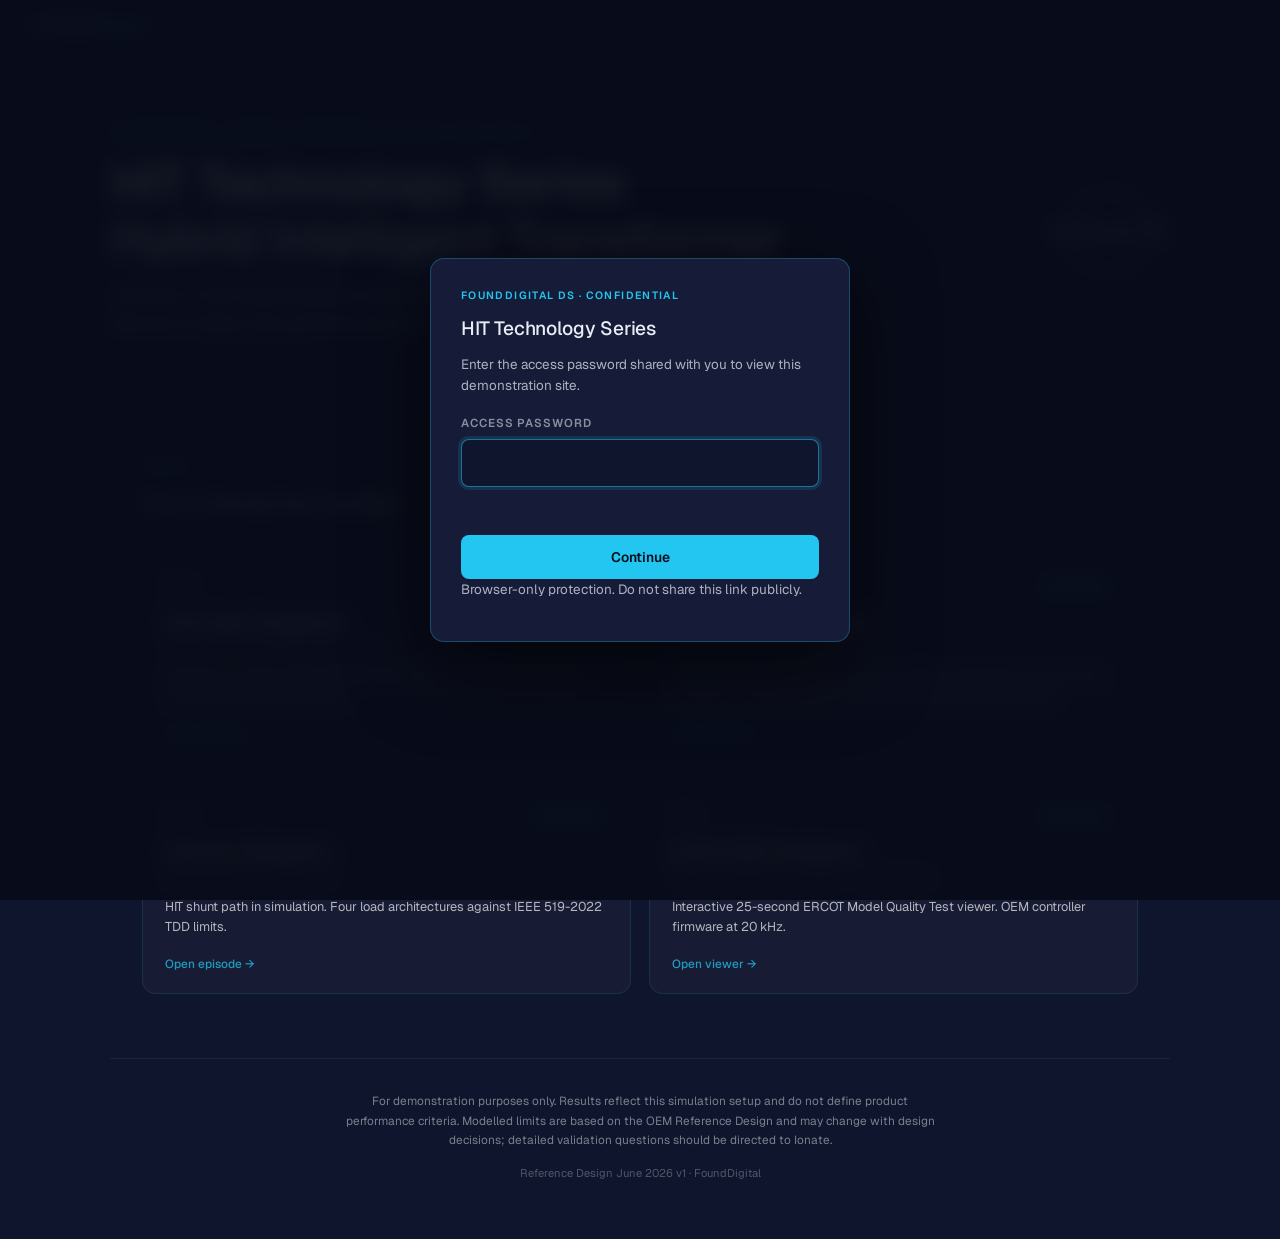
<file: episodes/index.html>
<!DOCTYPE html>
<html lang="en">
<head>
<meta charset="utf-8">
<meta name="viewport" content="width=device-width, initial-scale=1.0">
<title>HIT Technology Series | FoundDigital</title>
<link rel="preconnect" href="https://fonts.googleapis.com">
<link href="https://fonts.googleapis.com/css2?family=Geist:wght@400;500;600&family=Vollkorn:ital,wght@0,400;1,400&display=swap" rel="stylesheet">
<style>
*,*::before,*::after{box-sizing:border-box;margin:0;padding:0}
:root{
  --navy:#10152e;
  --surface:rgba(255,255,255,0.03);
  --border:rgba(34,198,240,0.12);
  --border-hover:rgba(34,198,240,0.32);
  --cyan:#22c6f0;
  --text:#ffffff;
  --text-secondary:rgba(255,255,255,0.68);
  --text-muted:rgba(255,255,255,0.45);
  --text-faint:rgba(255,255,255,0.28);
}
html{scrollbar-color:#2e3a5c var(--navy);scrollbar-width:thin}
body{
  background:var(--navy);color:var(--text);
  font-family:Geist,system-ui,-apple-system,BlinkMacSystemFont,'Segoe UI',Roboto,sans-serif;
  -webkit-font-smoothing:antialiased;-moz-osx-font-smoothing:grayscale;
  min-height:100vh;line-height:1.65;
}

/* ── Nav ── */
.sn{
  position:sticky;top:0;z-index:500;
  background:rgba(16,21,46,0.92);
  -webkit-backdrop-filter:blur(14px);backdrop-filter:blur(14px);
  border-bottom:1px solid var(--border);
  padding:0 24px;height:50px;
  display:flex;align-items:center;gap:12px;font-size:.8rem;
}
.sn-logo{display:flex;align-items:center;text-decoration:none;flex-shrink:0;opacity:.9;transition:opacity .18s}
.sn-logo:hover{opacity:1}
.sn-sep{color:rgba(255,255,255,0.14);flex-shrink:0}
.sn-eps{display:flex;gap:2px;flex:1;justify-content:center}
.sn-ep{
  display:flex;align-items:center;gap:5px;padding:5px 11px;border-radius:6px;
  text-decoration:none;color:var(--text-muted);font-size:.74rem;font-weight:500;
  transition:color .18s,background .18s;white-space:nowrap;
}
.sn-ep .sn-ep-long{display:none}
.sn-ep:hover{color:var(--text-secondary);background:rgba(255,255,255,0.04)}
.sn-ep.sn-cur{color:var(--cyan);background:rgba(34,198,240,0.08);font-weight:600}
.sn-ep-badge{font-size:.68rem;opacity:.75}
.sn-arrows{display:flex;gap:6px;flex-shrink:0}
.sn-arr{
  padding:5px 12px;border:1px solid rgba(255,255,255,0.1);border-radius:6px;
  color:var(--text-muted);text-decoration:none;font-size:.74rem;
  white-space:nowrap;transition:all .18s;
}
.sn-arr:hover{color:var(--text);border-color:rgba(255,255,255,0.22);background:rgba(255,255,255,0.04)}
@media(min-width:640px){.sn-ep .sn-ep-long{display:inline;opacity:.65;font-weight:400;margin-left:1px}}
@media(max-width:480px){.sn-arrows .sn-arr:not(.sn-home){display:none}}

/* ── Hero ── */
.hero{
  position:relative;padding:72px 32px 64px;overflow:hidden;
}
.hero::before{
  content:'';position:absolute;top:-120px;left:-80px;width:640px;height:640px;
  pointer-events:none;
  background:radial-gradient(ellipse,rgba(34,198,240,0.07) 0%,transparent 68%);
}
.hero::after{
  content:'';position:absolute;bottom:0;left:0;right:0;height:1px;
  background:linear-gradient(90deg,transparent,var(--border),transparent);
  pointer-events:none;
}
.hero-inner{position:relative;max-width:1060px;margin:0 auto;display:flex;align-items:center;justify-content:space-between;gap:48px}
.hero-text{flex:1;min-width:0}
.hero-logo{flex-shrink:0;opacity:.88}
.hero-logo img{display:block;width:120px;height:auto}
@media(max-width:600px){.hero-logo{display:none}}
.hero-kicker{
  font-size:.72rem;letter-spacing:.16em;text-transform:uppercase;
  color:var(--cyan);font-weight:600;margin-bottom:.85rem;
}
.hero-title{
  font-size:clamp(2rem,4.5vw,3.2rem);font-weight:500;line-height:1.1;
  letter-spacing:-.02em;margin-bottom:.85rem;max-width:720px;
}
.hero-title strong{font-weight:600}
.hero-sub{
  font-family:Vollkorn,Georgia,serif;font-style:italic;
  font-size:clamp(1rem,1.6vw,1.2rem);color:var(--text-secondary);
  max-width:560px;line-height:1.55;
}

/* ── Episodes section ── */
.idx-wrap{max-width:1060px;margin:0 auto;padding:48px 32px 64px}
.idx-head{margin-bottom:28px}
.idx-label{
  display:inline-block;font-size:.72rem;letter-spacing:.15em;text-transform:uppercase;
  color:var(--cyan);font-weight:600;margin-bottom:.5rem;
}
.idx-head h2{
  font-size:clamp(1.25rem,2vw,1.5rem);font-weight:500;
  color:var(--text-secondary);letter-spacing:-.01em;
}
.idx-grid{
  display:grid;grid-template-columns:1fr;gap:14px;
}
@media(min-width:560px){.idx-grid{grid-template-columns:repeat(2,1fr);gap:16px}}
@media(min-width:960px){.idx-grid{gap:18px}}

/* ── Cards ── */
.idx-card{
  display:flex;flex-direction:column;gap:0;
  background:var(--surface);
  border:1px solid var(--border);border-radius:14px;
  padding:22px 22px 20px;text-decoration:none;color:inherit;
  min-height:196px;
  transition:border-color .22s,background .22s,transform .22s,box-shadow .22s;
}
.idx-card:hover,.idx-card:focus-visible{
  border-color:var(--border-hover);
  background:rgba(255,255,255,0.045);
  transform:translateY(-2px);
  box-shadow:0 10px 32px rgba(0,0,0,0.28);
  outline:none;
}
.idx-card-top{
  display:flex;align-items:center;justify-content:space-between;gap:8px;
  margin-bottom:14px;
}
.idx-ep-num{
  font-size:.68rem;letter-spacing:.12em;text-transform:uppercase;
  color:var(--text-muted);font-weight:600;
}
.idx-badge{
  font-size:.6rem;letter-spacing:.08em;text-transform:uppercase;
  padding:3px 8px;border-radius:20px;font-weight:600;
  background:rgba(34,198,240,0.08);color:var(--cyan);
  border:1px solid rgba(34,198,240,0.2);
}
.idx-card-title{
  font-size:1.05rem;font-weight:600;color:var(--text);
  line-height:1.3;margin-bottom:6px;
}
.idx-card-sub{
  font-size:.74rem;color:var(--text-muted);line-height:1.4;
  margin-bottom:10px;
}
.idx-card-desc{
  font-size:.8rem;color:var(--text-secondary);line-height:1.6;
  flex:1;margin-bottom:16px;
}
.idx-card-cta{
  font-size:.74rem;color:var(--cyan);font-weight:500;
  opacity:.75;transition:opacity .18s;
}
.idx-card:hover .idx-card-cta,.idx-card:focus-visible .idx-card-cta{opacity:1}

/* ── Footer ── */
.idx-footer{
  max-width:1060px;margin:0 auto;text-align:center;
  padding:0 32px 48px;
  border-top:1px solid rgba(255,255,255,0.06);
}
.idx-notice{
  font-size:.74rem;line-height:1.65;color:var(--text-muted);
  max-width:600px;margin:32px auto 14px;
}
.idx-footer-meta{font-size:.7rem;color:var(--text-faint);line-height:1.7;padding-bottom:8px}
/* ── Mobile ── */
@media(max-width:540px){.sn-logo{display:none}}
@media(max-width:480px){.hero{padding:52px 20px 40px}}
</style>
<link rel="stylesheet" href="auth.css">
</head>
<body>
<script src="auth.js"></script>

<nav class="sn" aria-label="HIT Technology Series">
  <a class="sn-logo" href="https://www.founddigitalds.com/" target="_blank" rel="noopener" aria-label="FoundDigital website"><svg width="130" height="22" viewBox="0 0 164 28" fill="none" xmlns="http://www.w3.org/2000/svg"> <path fill-rule="evenodd" clip-rule="evenodd" d="M8.76058 2.93931C8.60556 4.02273 7.67379 4.85556 6.5475 4.85556C5.31274 4.85556 4.31177 3.85459 4.31177 2.61983C4.31177 1.38507 5.31274 0.384094 6.5475 0.384094C7.67385 0.384094 8.60567 1.21702 8.76061 2.30053H15.5304C15.7154 1.38943 16.521 0.703681 17.4867 0.703681C18.5891 0.703681 19.4829 1.59741 19.4829 2.69987C19.4829 3.6656 18.7971 4.47116 17.886 4.65613V11.5986C18.5259 11.7439 19.0037 12.3163 19.0037 13.0002C19.0037 13.794 18.3602 14.4375 17.5664 14.4375C16.7727 14.4375 16.1292 13.794 16.1292 13.0002C16.1292 12.3162 16.6071 11.7437 17.2472 11.5985V4.68184C16.3361 4.57291 15.6136 3.85036 15.5047 2.93931H8.76058ZM22.517 9.46393C21.4335 9.30893 20.6007 8.37715 20.6007 7.25085C20.6007 6.01609 21.6017 5.01511 22.8364 5.01511C24.0712 5.01511 25.0722 6.01609 25.0722 7.25085C25.0722 8.37719 24.2393 9.309 23.1558 9.46395V16.2336C24.0669 16.4186 24.7526 17.2241 24.7526 18.1898C24.7526 19.2923 23.8589 20.186 22.7564 20.186C21.7906 20.186 20.985 19.5002 20.8001 18.5889H13.8577C13.7124 19.2289 13.14 19.7067 12.4561 19.7067C11.6623 19.7067 11.0188 19.0632 11.0188 18.2694C11.0188 17.4756 11.6623 16.8322 12.4561 16.8322C13.1401 16.8322 13.7126 17.31 13.8578 17.9501L20.7745 17.9501C20.8835 17.0392 21.606 16.3168 22.517 16.2079V9.46393ZM18.5247 21.1443C17.3984 21.1443 16.4666 21.9772 16.3116 23.0606H9.56737C9.45846 22.1496 8.73594 21.427 7.8249 21.3181L7.82489 14.4014C8.46501 14.2562 8.94288 13.6838 8.94288 12.9997C8.94288 12.2059 8.2994 11.5625 7.50562 11.5625C6.71185 11.5625 6.06836 12.2059 6.06836 12.9997C6.06836 13.6837 6.54612 14.2561 7.18611 14.4013L7.18611 21.3438C6.27498 21.5288 5.5892 22.3343 5.5892 23.3001C5.5892 24.4025 6.48292 25.2962 7.58539 25.2962C8.5511 25.2962 9.35664 24.6105 9.54163 23.6994H16.3116C16.4665 24.7829 17.3983 25.6158 18.5247 25.6158C19.7594 25.6158 20.7604 24.6148 20.7604 23.3801C20.7604 22.1453 19.7594 21.1443 18.5247 21.1443ZM2.55508 16.5359C3.63857 16.6909 4.47147 17.6227 4.47147 18.749C4.47147 19.9838 3.4705 20.9848 2.23573 20.9848C1.00097 20.9848 0 19.9838 0 18.749C0 17.6227 0.832853 16.6909 1.9163 16.5359L1.9163 9.76633C1.00519 9.58133 0.319447 8.77579 0.319447 7.81009C0.319447 6.70762 1.21317 5.8139 2.31564 5.8139C3.28143 5.8139 4.08703 6.49977 4.27193 7.411L11.2144 7.411C11.3596 6.77101 11.932 6.29325 12.616 6.29325C13.4098 6.29325 14.0532 6.93674 14.0532 7.73051C14.0532 8.52429 13.4098 9.16777 12.616 9.16777C11.9319 9.16777 11.3595 8.6899 11.2143 8.04979L4.29759 8.04979C4.18857 8.96074 3.46606 9.68317 2.55508 9.79207L2.55508 16.5359Z" fill="url(#ng)"/> <path d="M32.0912 20.8843V5.98939H42.7637V8.68405H34.8919V12.8003H42.3393V15.3889H34.8919V20.8843H32.0912ZM49.5169 10.1693C52.8693 10.1693 55.0335 12.673 55.0335 15.6647C55.0335 18.7201 52.9542 21.1813 49.5381 21.1813C46.1221 21.1813 44.064 18.7201 44.064 15.6647C44.064 12.673 46.1857 10.1693 49.5169 10.1693ZM49.5381 12.5669C47.671 12.5669 46.695 14.0946 46.695 15.6647C46.695 17.2348 47.6498 18.7625 49.5381 18.7625C51.4265 18.7625 52.3813 17.2348 52.3813 15.6647C52.3813 14.0946 51.278 12.5669 49.5381 12.5669ZM59.5733 10.4239V16.0254C59.5733 17.6167 60.4433 18.8262 62.0982 18.8262C63.7108 18.8262 64.7717 17.4894 64.7717 15.8981V10.4239H67.339V20.9267H65.0263L64.8566 19.6112C63.7744 20.6933 62.7772 21.1813 61.3132 21.1813C58.8307 21.1813 56.9848 19.2717 56.9848 16.0466V10.4239H59.5733ZM77.912 20.8843V15.3464C77.912 13.7551 77.0208 12.5457 75.387 12.5457C73.7745 12.5457 72.7136 13.8824 72.7136 15.4737V20.8843H70.1463V10.4239H72.459L72.6287 11.7606C73.7108 10.5937 74.7293 10.1905 76.066 10.1905C78.5273 10.1905 80.5005 12.0365 80.5005 15.3252V20.8843H77.912ZM93.8949 6.05304V20.8843H91.4761L91.3064 19.4415C90.4789 20.7994 89.2058 21.1813 87.9327 21.1813C84.8774 21.1813 82.5434 19.0808 82.5434 15.6435C82.5434 12.0365 84.8137 10.1693 87.8691 10.1693C88.9724 10.1693 90.6698 10.7422 91.3064 11.8455V6.05304H93.8949ZM88.1025 12.5881C86.4687 12.5881 85.132 13.7551 85.132 15.6435C85.132 17.4894 86.4475 18.7413 88.1025 18.7413C89.7362 18.7413 91.1366 17.5531 91.1366 15.6435C91.1366 13.84 89.7362 12.5881 88.1025 12.5881Z" fill="white"/> <path d="M102.885 6.03183C108.041 6.03183 110.311 9.74494 110.311 13.4793C110.311 17.1924 108.02 20.8843 102.885 20.8843H97.0499V6.03183H102.885ZM99.8294 18.1896H102.885C106.195 18.1896 107.531 15.8344 107.531 13.4793C107.531 11.1029 106.174 8.68405 102.885 8.68405H99.8294V18.1896ZM112.245 7.47464C112.245 6.4774 113.009 5.96817 113.773 5.96817C114.536 5.96817 115.3 6.4774 115.3 7.47464C115.3 8.49309 114.536 8.9811 113.773 8.9811C113.009 8.9811 112.245 8.49309 112.245 7.47464ZM115.067 10.3815V20.8843H112.478V10.3815H115.067ZM126.841 9.36302L128.75 10.8058L127.435 12.3335C128.347 13.4156 128.644 14.3704 128.644 15.4525C128.644 17.3197 127.774 18.5928 126.056 19.3778C128.262 20.1629 128.644 21.7542 128.644 22.7727C128.644 25.7432 125.737 27.186 122.937 27.186C119.308 27.186 117.187 25.3612 117.293 22.3695H119.86C119.754 23.8123 121.303 24.6823 122.937 24.6823C124.379 24.6823 125.95 24.0669 125.95 22.7727C125.95 21.4996 124.931 20.7145 122.979 20.7145C119.521 20.7145 117.25 18.7413 117.25 15.4525C117.25 11.9304 120.051 10.1481 122.979 10.1481C123.785 10.1481 124.952 10.3178 125.674 10.8058L126.841 9.36302ZM122.979 12.5457C121.282 12.5457 119.839 13.5005 119.839 15.4525C119.839 17.2773 121.282 18.3381 122.979 18.3381C124.676 18.3381 126.056 17.2348 126.056 15.4525C126.056 13.6702 124.676 12.5457 122.979 12.5457ZM130.728 7.47464C130.728 6.4774 131.491 5.96817 132.255 5.96817C133.019 5.96817 133.783 6.4774 133.783 7.47464C133.783 8.49309 133.019 8.9811 132.255 8.9811C131.491 8.9811 130.728 8.49309 130.728 7.47464ZM133.549 10.3815V20.8843H130.961V10.3815H133.549ZM140.104 7.47464V10.4876H142.989V12.7154H140.083V17.3197C140.083 18.3169 140.613 18.8049 141.441 18.8049C141.844 18.8049 142.289 18.6776 142.692 18.4867L143.414 20.6933C142.607 21.0328 141.95 21.1389 141.059 21.1389C138.894 21.1389 137.515 19.8658 137.515 17.3197V12.7154H135.563V10.4876H137.515V7.75047L140.104 7.47464ZM153.408 10.4239H155.891V20.8843H153.451L153.323 19.3566C152.708 20.5872 151.117 21.2025 149.928 21.2025C146.809 21.2025 144.539 19.3142 144.539 15.6435C144.539 11.994 146.937 10.1693 149.992 10.1693C151.414 10.1693 152.729 10.827 153.323 11.8667L153.408 10.4239ZM150.225 12.482C148.507 12.482 147.128 13.649 147.128 15.6435C147.128 17.638 148.507 18.8262 150.225 18.8262C152.262 18.8262 153.281 17.2348 153.281 15.6435C153.281 14.0734 152.262 12.482 150.225 12.482ZM161.316 6.05304V20.8843H158.749V6.05304H161.316Z" fill="#22C6F0"/> <defs> <linearGradient id="ng" x1="8.46" y1="5.73" x2="19.64" y2="23.62" gradientUnits="userSpaceOnUse"> <stop stop-color="#22C6F0"/><stop offset="1" stop-color="white"/> </linearGradient> </defs> </svg></a>
  <span class="sn-sep">·</span>
  <div class="sn-eps">
    <a class="sn-ep" href="episode0_grid_codes.html"><span class="sn-ep-badge">Ep 0</span><span class="sn-ep-long">Grid Codes</span></a><a class="sn-ep" href="hit_episode1.html"><span class="sn-ep-badge">Ep 1</span><span class="sn-ep-long">Voltage Reg</span></a><a class="sn-ep" href="hit_episode2.html"><span class="sn-ep-badge">Ep 2</span><span class="sn-ep-long">Harmonics</span></a><a class="sn-ep" href="dll_mqt.html"><span class="sn-ep-badge">MQT</span><span class="sn-ep-long">MQT Viewer</span></a>
  </div>
  <div class="sn-arrows">
    <span class="sn-arr" style="opacity:.3;cursor:default">← Prev</span>
    <span class="sn-arr" style="opacity:.3;cursor:default">⊞ All</span>
    <span class="sn-arr" style="opacity:.3;cursor:default">Next →</span>
  </div>
</nav>

<header class="hero">
  <div class="hero-inner">
    <div class="hero-text">
      <div class="hero-kicker">FoundDigital · Ionate · Reference Design June 2026 v1</div>
      <h1 class="hero-title"><strong>HIT Technology Series</strong><br>Hybrid Intelligent Transformer</h1>
      <p class="hero-sub">Firmware-in-the-loop simulation studies of Hybrid Intelligent Transformer behaviour at data centre grid interconnections.</p>
    </div>
    <div class="hero-logo">
      <a href="https://www.ionate.energy/" target="_blank" rel="noopener" aria-label="Ionate website">
        <img src="ionate-logo.png" alt="Ionate" width="164" height="116">
      </a>
    </div>
  </div>
</header>

<main class="idx-wrap">
  <div class="idx-head">
    <div class="idx-label">Series</div>
    <h2>Four interactive studies</h2>
  </div>

  <div class="idx-grid">
    <a href="episode0_grid_codes.html" class="idx-card">
      <div class="idx-card-top">
        <span class="idx-ep-num">Ep 0</span>
        <span class="idx-badge">Available</span>
      </div>
      <div class="idx-card-title">Grid Code Compliance</div>
      <div class="idx-card-sub">Why the rules changed for data centres</div>
      <div class="idx-card-desc">Regulatory context: ERCOT NOGRR-282, NERC Level 3 Alert, and large-load ride-through requirements.</div>
      <div class="idx-card-cta">Open episode →</div>
    </a>
    <a href="hit_episode1.html" class="idx-card">
      <div class="idx-card-top">
        <span class="idx-ep-num">Ep 1</span>
        <span class="idx-badge">Available</span>
      </div>
      <div class="idx-card-title">Load Voltage Regulation</div>
      <div class="idx-card-sub">Series compensation · ERCOT MQT</div>
      <div class="idx-card-desc">Load-side voltage regulation within the ±20% compensation range. 20 kHz firmware-in-the-loop against the ERCOT Model Quality Test profile.</div>
      <div class="idx-card-cta">Open episode →</div>
    </a>
    <a href="hit_episode2.html" class="idx-card">
      <div class="idx-card-top">
        <span class="idx-ep-num">Ep 2</span>
        <span class="idx-badge">Available</span>
      </div>
      <div class="idx-card-title">Harmonic Mitigation</div>
      <div class="idx-card-sub">IEEE 519-2022 · Four scenarios</div>
      <div class="idx-card-desc">HIT shunt path in simulation. Four load architectures against IEEE 519-2022 TDD limits.</div>
      <div class="idx-card-cta">Open episode →</div>
    </a>
    <a href="dll_mqt.html" class="idx-card">
      <div class="idx-card-top">
        <span class="idx-ep-num">MQT</span>
        <span class="idx-badge">Available</span>
      </div>
      <div class="idx-card-title">ERCOT MQT Dashboard</div>
      <div class="idx-card-sub">Reference Design June 2026 v1 · OEM firmware</div>
      <div class="idx-card-desc">Interactive 25-second ERCOT Model Quality Test viewer. OEM controller firmware at 20 kHz.</div>
      <div class="idx-card-cta">Open viewer →</div>
    </a>
  </div>
</main>

<footer class="idx-footer">
  <p class="idx-notice">For demonstration purposes only. Results reflect this simulation setup and do not define product performance criteria. Modelled limits are based on the OEM Reference Design and may change with design decisions; detailed validation questions should be directed to Ionate.</p>
  <p class="idx-footer-meta">Reference Design June 2026 v1 · FoundDigital</p>
</footer>

</body>
</html>
</file>
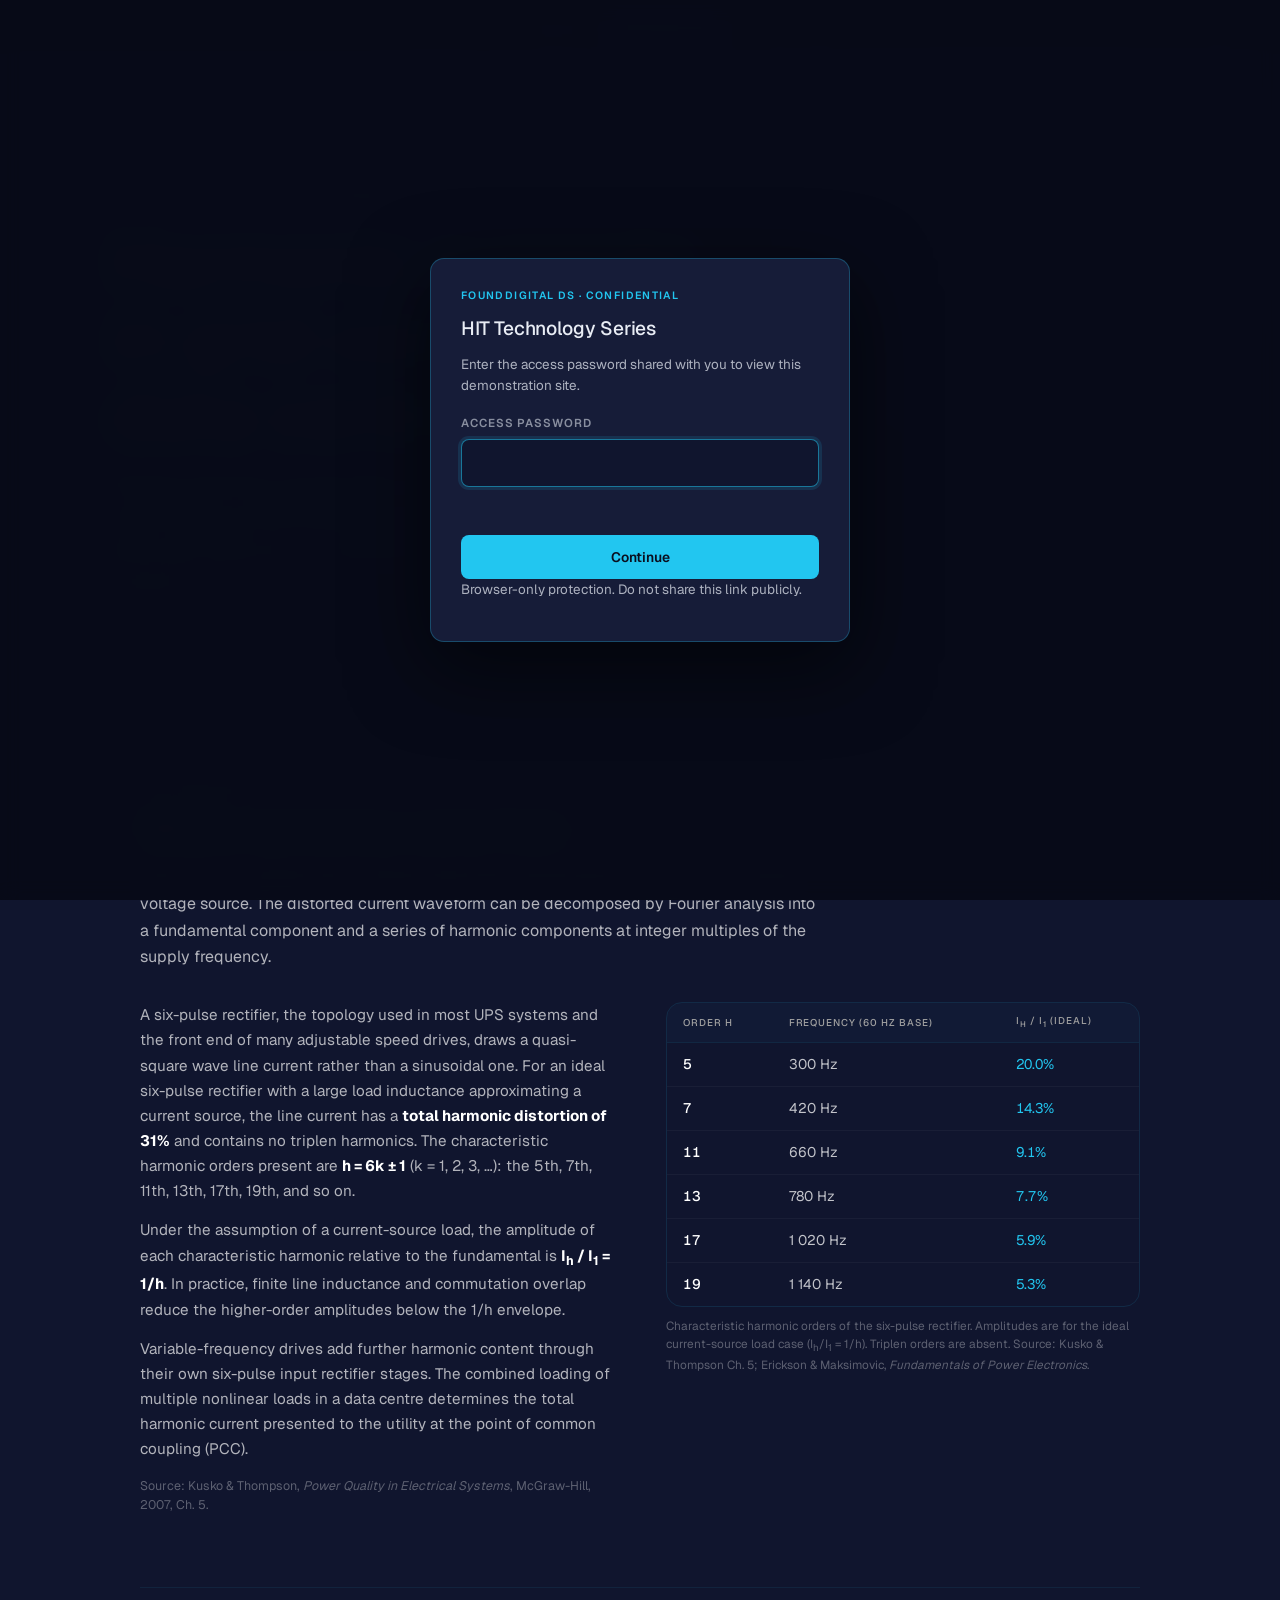
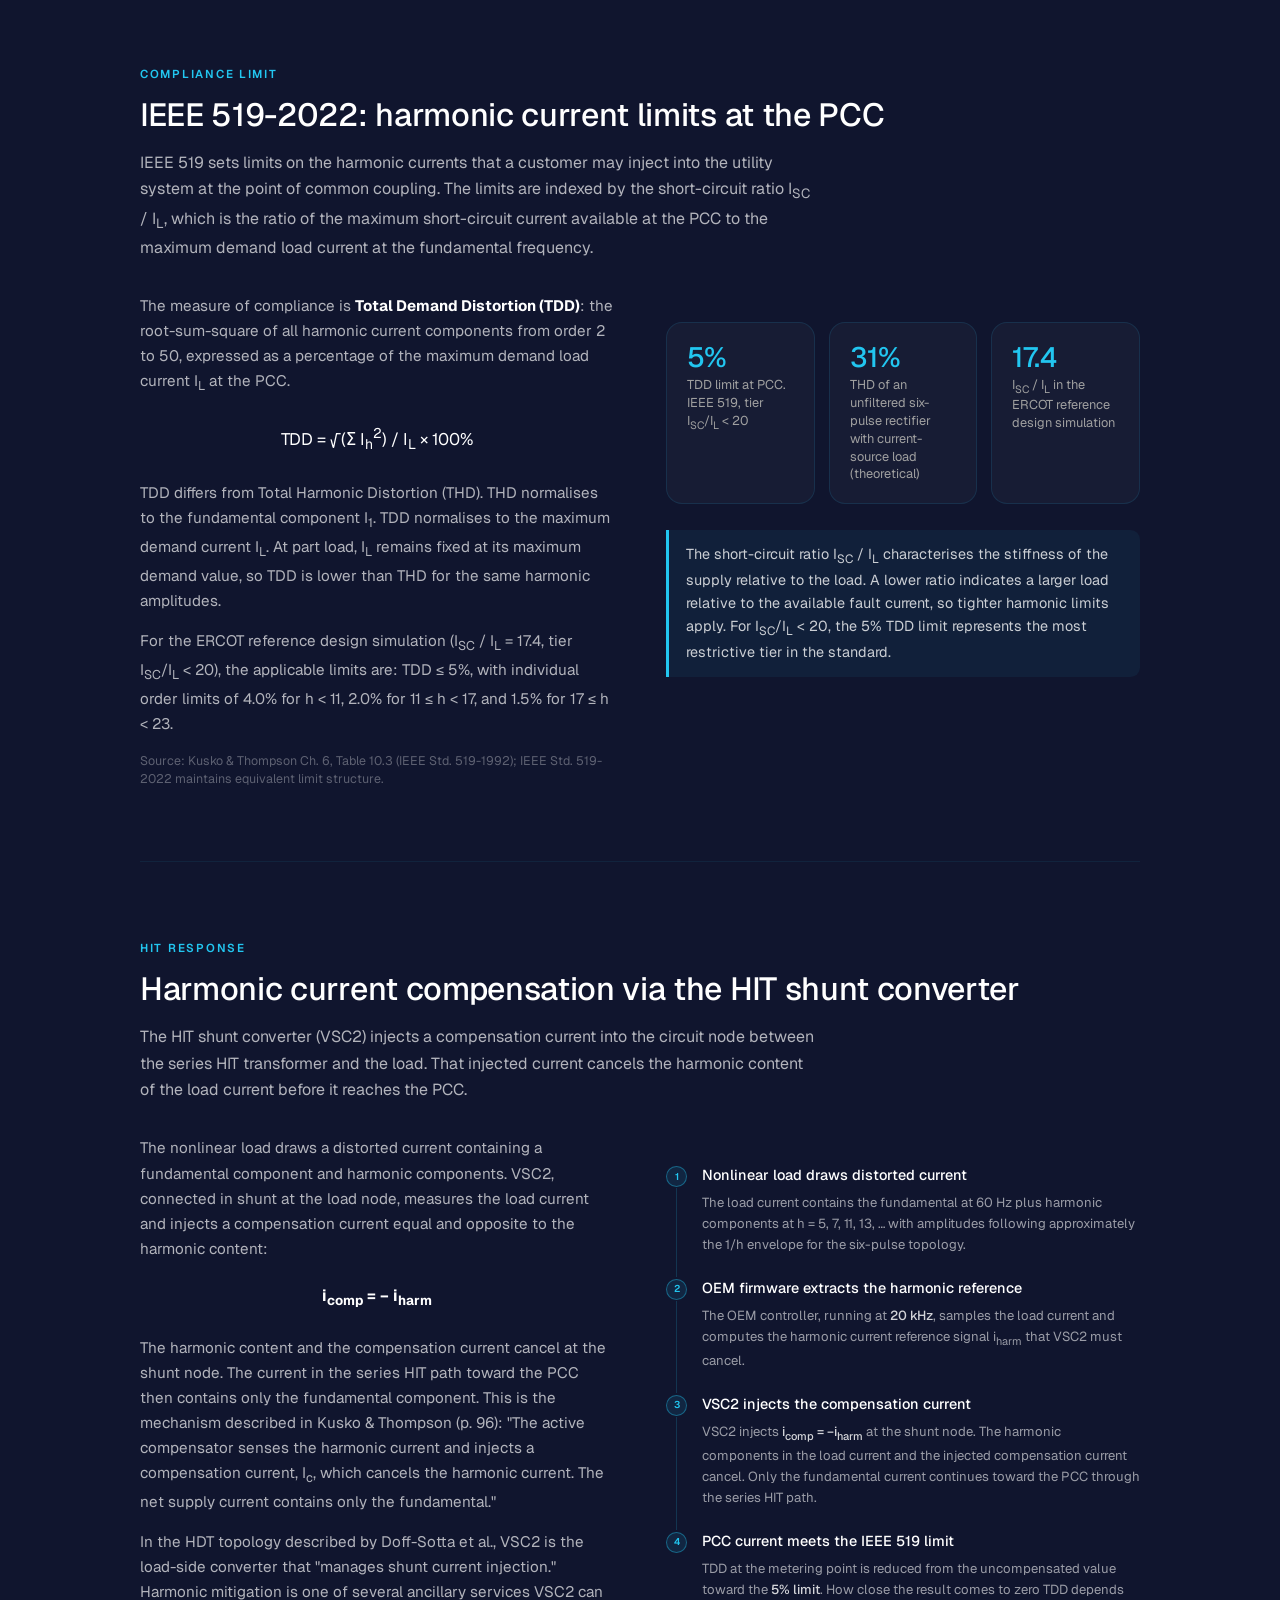
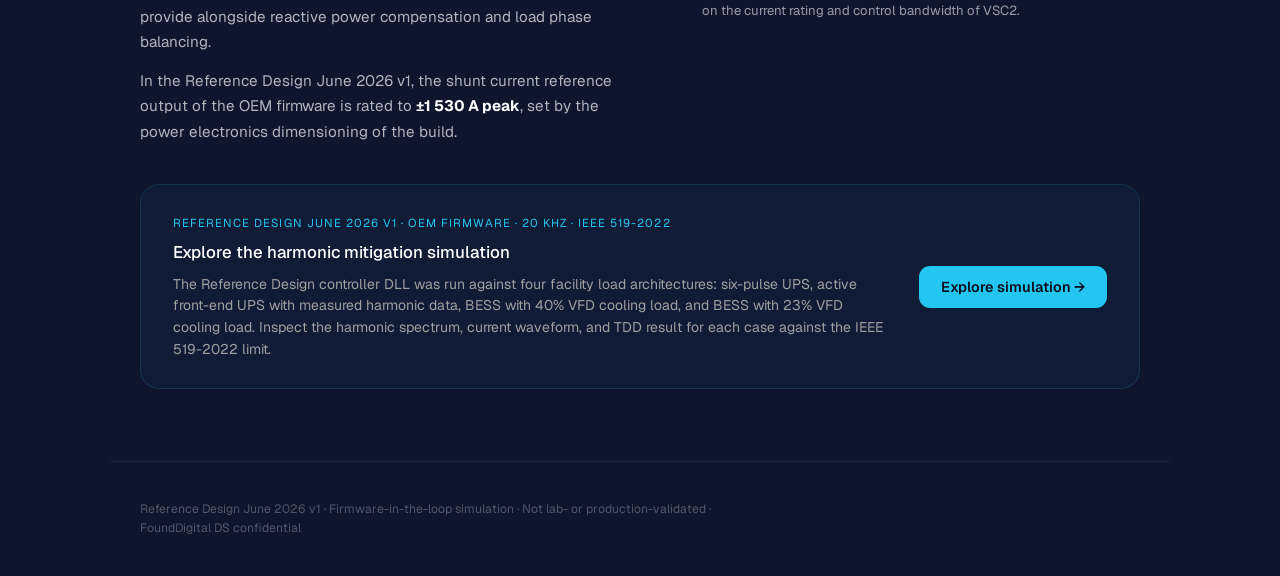
<file: episodes/hit_episode2.html>
<!DOCTYPE html>
<html lang="en">
<head>
<meta charset="UTF-8">
<meta name="viewport" content="width=device-width, initial-scale=1.0">
<title>Harmonic Currents: HIT Technology Series · FoundDigital</title>
<link rel="preconnect" href="https://fonts.googleapis.com">
<link href="https://fonts.googleapis.com/css2?family=Geist:wght@400;500;600&family=Vollkorn:ital,wght@0,400;0,700;1,400&display=swap" rel="stylesheet">
<style>
*,*::before,*::after{box-sizing:border-box;margin:0;padding:0}
:root{
  --navy:#10152e;--dark:#0a0f1f;--cyan:#22c6f0;--white:#ffffff;
  --grey:#f4f4f4;--muted:#a0a0a0;--red:#EF5350;--amber:#FF9800;--green:#4CAF50;
}
html{scroll-behavior:smooth}
body{
  font-family:'Geist',system-ui,-apple-system,BlinkMacSystemFont,'Segoe UI',Roboto,sans-serif;
  background:var(--navy);color:var(--white);
  -webkit-font-smoothing:antialiased;-moz-osx-font-smoothing:grayscale;
  line-height:1.65;overflow-x:hidden;
}

/* ── Series Nav ── */
.series-nav{
  position:sticky;top:0;z-index:100;
  background:rgba(10,15,31,0.96);backdrop-filter:blur(14px);
  border-bottom:1px solid rgba(34,198,240,0.14);
  padding:11px 28px;
  display:flex;align-items:center;gap:10px;
  font-size:0.83em;
}
.series-nav .logo svg{display:block}
.sep{color:rgba(255,255,255,0.18);font-size:1.1em}
.series-title{color:var(--muted)}
.ep-name{color:var(--white);font-weight:500}
.sn-eps{display:flex;gap:2px;flex:1;justify-content:center}
.sn-ep{display:flex;align-items:center;gap:5px;padding:5px 11px;border-radius:6px;
  color:rgba(232,236,244,0.55);text-decoration:none;font-size:.82rem;transition:color .15s,background .15s}
.sn-ep .sn-ep-long{display:none}
.sn-ep:hover{color:rgba(232,236,244,0.8);background:rgba(255,255,255,0.05)}
.sn-ep.sn-cur{color:#22c6f0;background:rgba(34,198,240,0.1);font-weight:600}
.sn-ep.sn-cur .sn-ep-badge{color:#22c6f0}
.sn-ep-badge{font-size:.68rem;opacity:.7}
.sn-arr{color:rgba(232,236,244,0.45);text-decoration:none;font-size:.82rem;
  padding:5px 10px;border-radius:6px;transition:color .15s}
.sn-arr:hover{color:var(--white)}
@media(min-width:640px){.sn-ep .sn-ep-long{display:inline;opacity:.6;font-weight:400;margin-left:1px}}

/* ── Hero ── */
.hero{
  min-height:72vh;display:flex;flex-direction:column;justify-content:center;
  padding:110px 30px 80px;position:relative;overflow:hidden;
}
.hero::before{
  content:'';position:absolute;top:-200px;right:-100px;
  width:700px;height:700px;pointer-events:none;
  background:radial-gradient(ellipse,rgba(34,198,240,0.06) 0%,transparent 68%);
}
.hero::after{
  content:'';position:absolute;bottom:0;left:0;right:0;height:160px;
  background:linear-gradient(transparent,var(--navy));pointer-events:none;
}
.hero-inner{max-width:1060px;margin:0 auto;width:100%;display:flex;align-items:flex-start;justify-content:space-between;gap:48px}
.hero-text{flex:1;min-width:0}
.hero-kicker{
  font-size:0.76em;letter-spacing:.16em;text-transform:uppercase;
  color:var(--cyan);margin-bottom:1.1rem;font-weight:500;
}
.hero h1{
  font-size:clamp(2.4rem,5.5vw,4.4rem);font-weight:500;line-height:1.08;
  letter-spacing:-.02em;margin-bottom:1.1rem;
}
.hero-sub{
  font-family:'Vollkorn',serif;font-style:italic;
  font-size:clamp(1rem,1.7vw,1.25rem);
  color:rgba(255,255,255,0.65);max-width:560px;
}
.hero-logo{display:none}

/* ── Sections ── */
.page-body{width:100%;max-width:1060px;margin:0 auto;padding:0 30px}
.sect{padding:72px 0}
.sect+.sect{border-top:1px solid rgba(34,198,240,0.08)}
.sect-label{
  display:inline-block;font-size:0.72em;letter-spacing:.15em;text-transform:uppercase;
  color:var(--cyan);font-weight:600;margin-bottom:.8rem;
}
.sect h2{
  font-size:clamp(1.4rem,2.6vw,2rem);font-weight:500;line-height:1.2;
  margin-bottom:1rem;letter-spacing:-.01em;
}
.sect-lede{font-size:1rem;color:rgba(255,255,255,0.68);max-width:680px;margin-bottom:2rem}

/* ── Two-col ── */
.two-col{display:grid;grid-template-columns:1fr 1fr;gap:52px;align-items:start}
.col-text p{color:rgba(255,255,255,0.68);margin-bottom:.9rem;font-size:.95em}
.col-text p:last-child{margin-bottom:0}
.col-text strong{color:var(--white)}
@media(max-width:768px){.two-col{grid-template-columns:1fr;gap:32px}}

/* ── Harmonic order table ── */
.harm-table-wrap{overflow-x:auto;border-radius:1rem;border:1px solid rgba(34,198,240,0.12)}
.harm-table{width:100%;border-collapse:collapse;font-size:.875em}
.harm-table th{
  text-align:left;padding:10px 16px;
  font-size:.7em;letter-spacing:.1em;text-transform:uppercase;
  color:var(--muted);border-bottom:1px solid rgba(34,198,240,0.1);
  font-weight:500;background:rgba(34,198,240,0.03);
}
.harm-table td{padding:10px 16px;border-bottom:1px solid rgba(255,255,255,0.04);color:rgba(255,255,255,0.75)}
.harm-table tbody tr:last-child td{border-bottom:none}
.harm-table .h-order{color:var(--white);font-weight:500;font-variant-numeric:tabular-nums}
.harm-table .h-amp{color:var(--cyan);font-variant-numeric:tabular-nums}

/* ── Stat cards ── */
.stat-grid{display:grid;grid-template-columns:repeat(3,1fr);gap:14px;margin-top:1.8rem}
.stat-card{
  background:rgba(255,255,255,0.03);border:1px solid rgba(34,198,240,0.12);
  border-radius:1rem;padding:20px;
}
.stat-val{font-size:1.75rem;font-weight:500;color:var(--cyan);letter-spacing:-.02em;line-height:1;margin-bottom:5px}
.stat-lbl{font-size:.8em;color:var(--muted);line-height:1.4}
@media(max-width:640px){.stat-grid{grid-template-columns:1fr 1fr}}

/* ── Callout ── */
.callout{
  border-left:3px solid var(--cyan);background:rgba(34,198,240,0.06);
  padding:13px 17px;border-radius:0 .6rem .6rem 0;margin:1.4rem 0;
}
.callout p{margin:0;font-size:.9em;color:rgba(255,255,255,0.78);line-height:1.6}

/* ── Step flow ── */
.step-flow{margin-top:1.8rem;display:flex;flex-direction:column;gap:0}
.sf-step{position:relative;padding:0 0 22px 36px}
.sf-step::before{
  content:'';position:absolute;left:10px;top:24px;bottom:0;
  width:1px;background:rgba(34,198,240,0.18);
}
.sf-step:last-child::before{display:none}
.sf-dot{
  position:absolute;left:0;top:2px;
  width:21px;height:21px;border-radius:50%;
  display:flex;align-items:center;justify-content:center;
  font-size:.62rem;font-weight:600;
  background:rgba(34,198,240,0.1);border:1px solid rgba(34,198,240,0.4);color:var(--cyan);
}
.sf-head{font-size:.9em;font-weight:500;color:var(--white);margin-bottom:4px}
.sf-step p{font-size:.82em;color:rgba(255,255,255,0.58);line-height:1.6;margin:0}
.sf-step p strong{color:rgba(255,255,255,0.82);font-weight:500}

/* ── Simulation launch ── */
.sim-launch-wrap{
  display:flex;align-items:center;justify-content:space-between;
  gap:28px;margin-top:2.5rem;
  background:rgba(34,198,240,0.04);border:1px solid rgba(34,198,240,0.14);
  border-radius:1.2rem;padding:28px 32px;
}
.sim-launch-label{
  font-size:.72rem;letter-spacing:.09em;color:var(--cyan);
  text-transform:uppercase;margin-bottom:.45rem;
}
.sim-launch-wrap h3{font-size:1.05rem;font-weight:500;color:var(--white);margin:0 0 .45rem}
.sim-launch-wrap p{font-size:.875rem;color:var(--muted);line-height:1.55;margin:0}
.sim-launch-info{flex:1}
.sim-btn{
  flex-shrink:0;background:var(--cyan);color:var(--dark);
  border:none;padding:12px 22px;border-radius:.7rem;
  font-size:.9rem;font-weight:600;cursor:pointer;
  font-family:Geist,system-ui,sans-serif;
  white-space:nowrap;transition:opacity .18s;
}
.sim-btn:hover{opacity:.88}
@media(max-width:700px){
  .sim-launch-wrap{flex-direction:column;align-items:flex-start}
  .sim-btn{width:100%;text-align:center;padding:14px}
}

/* ── Simulation overlay ── */
.sim-overlay{
  display:none;position:fixed;inset:0;z-index:900;
  background:var(--dark);flex-direction:column;
}
.sim-overlay.open{display:flex}
.sim-header{
  display:flex;align-items:center;justify-content:space-between;
  padding:10px 20px;background:#0a0f1f;
  border-bottom:1px solid rgba(34,198,240,0.15);flex-shrink:0;
}
.sim-header-left{display:flex;align-items:center;gap:10px}
.sim-header-title{font-size:.82rem;color:rgba(255,255,255,0.65);font-family:Geist,system-ui,sans-serif;letter-spacing:.01em}
.sim-close{
  display:flex;align-items:center;gap:7px;
  background:rgba(34,198,240,0.08);border:1px solid rgba(34,198,240,0.22);
  color:rgba(255,255,255,0.75);padding:6px 14px;border-radius:6px;
  cursor:pointer;font-size:.8rem;font-family:Geist,system-ui,sans-serif;
  transition:background .18s,color .18s;line-height:1;
}
.sim-close:hover{background:rgba(34,198,240,0.18);color:#fff}
#sim-frame{flex:1;border:none;width:100%;background:#0a0f1f}

/* ── Footer ── */
.page-footer{
  border-top:1px solid rgba(34,198,240,0.1);
  padding:38px 30px;max-width:1060px;margin:0 auto;
  display:flex;align-items:center;justify-content:space-between;gap:20px;flex-wrap:wrap;
}
.footer-note{font-size:.76em;color:rgba(255,255,255,0.28);max-width:580px;line-height:1.55}
/* ── Mobile ── */
@media(max-width:540px){.series-nav{padding:8px 12px}}
@media(max-width:600px){.hero{padding:72px 20px 52px}}
@media(max-width:480px){.page-body{padding:0 16px}.stat-grid{grid-template-columns:1fr}}
</style>
<link rel="stylesheet" href="auth.css">
</head>
<body>

<div id="hit-auth-gate"></div>
<script src="auth.js"></script>

<!-- ── Series Nav ── -->
<nav class="series-nav">
  <div class="sn-eps">
    <a class="sn-ep" href="episode0_grid_codes.html"><span class="sn-ep-badge">Ep 0</span><span class="sn-ep-long">Grid Codes</span></a>
    <a class="sn-ep" href="hit_episode1.html"><span class="sn-ep-badge">Ep 1</span><span class="sn-ep-long">Voltage Reg</span></a>
    <a class="sn-ep sn-cur" href="hit_episode2.html"><span class="sn-ep-badge">Ep 2</span><span class="sn-ep-long">Harmonics</span></a>
    <a class="sn-ep" href="dll_mqt.html"><span class="sn-ep-badge">MQT</span><span class="sn-ep-long">MQT Viewer</span></a>
  </div>
  <a class="sn-arr" href="dll_harmonics.html">Sim →</a>
</nav>

<!-- ── Hero ── -->
<section class="hero">
  <div class="hero-inner">
    <div class="hero-text">
      <div class="hero-kicker">Episode 2 · HIT Technology Series</div>
      <h1>Harmonic currents<br>in grid-connected<br>data centres</h1>
      <p class="hero-sub">Nonlinear loads draw nonsinusoidal currents from the grid. The harmonic content of those currents at the point of common coupling is subject to limits under IEEE 519-2022. Facilities that exceed those limits are non-compliant at the meter.</p>
    </div>
    <a class="hero-logo" href="https://www.ionate.energy/" target="_blank" rel="noopener" aria-label="Ionate website">
      <img src="ionate-logo.png" alt="Ionate" width="164" height="116">
    </a>
  </div>
</section>

<div class="page-body">

<!-- ── 1. The Source ── -->
<section class="sect" id="source">
  <div class="sect-label">The Problem</div>
  <h2>Where harmonics come from</h2>
  <p class="sect-lede">Harmonics are created when nonlinear loads draw nonsinusoidal current from a sinusoidal voltage source. The distorted current waveform can be decomposed by Fourier analysis into a fundamental component and a series of harmonic components at integer multiples of the supply frequency.</p>

  <div class="two-col">
    <div class="col-text">
      <p>A six-pulse rectifier, the topology used in most UPS systems and the front end of many adjustable speed drives, draws a quasi-square wave line current rather than a sinusoidal one. For an ideal six-pulse rectifier with a large load inductance approximating a current source, the line current has a <strong>total harmonic distortion of 31%</strong> and contains no triplen harmonics. The characteristic harmonic orders present are <strong>h = 6k &plusmn; 1</strong> (k = 1, 2, 3, …): the 5th, 7th, 11th, 13th, 17th, 19th, and so on.</p>
      <p>Under the assumption of a current-source load, the amplitude of each characteristic harmonic relative to the fundamental is <strong>I<sub>h</sub> / I<sub>1</sub> = 1/h</strong>. In practice, finite line inductance and commutation overlap reduce the higher-order amplitudes below the 1/h envelope.</p>
      <p>Variable-frequency drives add further harmonic content through their own six-pulse input rectifier stages. The combined loading of multiple nonlinear loads in a data centre determines the total harmonic current presented to the utility at the point of common coupling (PCC).</p>
      <p style="font-size:.78em;color:rgba(255,255,255,0.32);margin-top:1rem;line-height:1.5">
        Source: Kusko &amp; Thompson, <em>Power Quality in Electrical Systems</em>, McGraw-Hill, 2007, Ch. 5.
      </p>
    </div>
    <div>
      <div class="harm-table-wrap">
        <table class="harm-table">
          <thead>
            <tr>
              <th>Order h</th>
              <th>Frequency (60 Hz base)</th>
              <th>I<sub>h</sub> / I<sub>1</sub> (ideal)</th>
            </tr>
          </thead>
          <tbody>
            <tr><td class="h-order">5</td><td>300 Hz</td><td class="h-amp">20.0%</td></tr>
            <tr><td class="h-order">7</td><td>420 Hz</td><td class="h-amp">14.3%</td></tr>
            <tr><td class="h-order">11</td><td>660 Hz</td><td class="h-amp">9.1%</td></tr>
            <tr><td class="h-order">13</td><td>780 Hz</td><td class="h-amp">7.7%</td></tr>
            <tr><td class="h-order">17</td><td>1 020 Hz</td><td class="h-amp">5.9%</td></tr>
            <tr><td class="h-order">19</td><td>1 140 Hz</td><td class="h-amp">5.3%</td></tr>
          </tbody>
        </table>
      </div>
      <p style="font-size:.74em;color:rgba(255,255,255,0.32);margin-top:10px;line-height:1.5">
        Characteristic harmonic orders of the six-pulse rectifier. Amplitudes are for the ideal current-source load case (I<sub>h</sub>/I<sub>1</sub> = 1/h). Triplen orders are absent. Source: Kusko &amp; Thompson Ch. 5; Erickson &amp; Maksimovic, <em>Fundamentals of Power Electronics</em>.
      </p>
    </div>
  </div>
</section>

<!-- ── 2. IEEE 519-2022 ── -->
<section class="sect" id="standard">
  <div class="sect-label">Compliance Limit</div>
  <h2>IEEE 519-2022: harmonic current limits at the PCC</h2>
  <p class="sect-lede">IEEE 519 sets limits on the harmonic currents that a customer may inject into the utility system at the point of common coupling. The limits are indexed by the short-circuit ratio I<sub>SC</sub> / I<sub>L</sub>, which is the ratio of the maximum short-circuit current available at the PCC to the maximum demand load current at the fundamental frequency.</p>

  <div class="two-col">
    <div class="col-text">
      <p>The measure of compliance is <strong>Total Demand Distortion (TDD)</strong>: the root-sum-square of all harmonic current components from order 2 to 50, expressed as a percentage of the maximum demand load current I<sub>L</sub> at the PCC.</p>
      <p style="text-align:center;font-size:1.05em;color:var(--white);padding:10px 0">
        TDD = &radic;(&Sigma; I<sub>h</sub><sup>2</sup>) / I<sub>L</sub> &times; 100%
      </p>
      <p>TDD differs from Total Harmonic Distortion (THD). THD normalises to the fundamental component I<sub>1</sub>. TDD normalises to the maximum demand current I<sub>L</sub>. At part load, I<sub>L</sub> remains fixed at its maximum demand value, so TDD is lower than THD for the same harmonic amplitudes.</p>
      <p>For the ERCOT reference design simulation (I<sub>SC</sub> / I<sub>L</sub> = 17.4, tier I<sub>SC</sub>/I<sub>L</sub> &lt; 20), the applicable limits are: TDD &le; 5%, with individual order limits of 4.0% for h &lt; 11, 2.0% for 11 &le; h &lt; 17, and 1.5% for 17 &le; h &lt; 23.</p>
      <p style="font-size:.78em;color:rgba(255,255,255,0.32);margin-top:1rem;line-height:1.5">
        Source: Kusko &amp; Thompson Ch. 6, Table 10.3 (IEEE Std. 519-1992); IEEE Std. 519-2022 maintains equivalent limit structure.
      </p>
    </div>
    <div>
      <div class="stat-grid">
        <div class="stat-card">
          <div class="stat-val">5%</div>
          <div class="stat-lbl">TDD limit at PCC. IEEE 519, tier I<sub>SC</sub>/I<sub>L</sub> &lt; 20</div>
        </div>
        <div class="stat-card">
          <div class="stat-val">31%</div>
          <div class="stat-lbl">THD of an unfiltered six-pulse rectifier with current-source load (theoretical)</div>
        </div>
        <div class="stat-card">
          <div class="stat-val">17.4</div>
          <div class="stat-lbl">I<sub>SC</sub> / I<sub>L</sub> in the ERCOT reference design simulation</div>
        </div>
      </div>
      <div class="callout" style="margin-top:1.6rem">
        <p>The short-circuit ratio I<sub>SC</sub> / I<sub>L</sub> characterises the stiffness of the supply relative to the load. A lower ratio indicates a larger load relative to the available fault current, so tighter harmonic limits apply. For I<sub>SC</sub>/I<sub>L</sub> &lt; 20, the 5% TDD limit represents the most restrictive tier in the standard.</p>
      </div>
    </div>
  </div>
</section>

<!-- ── 3. HIT Response ── -->
<section class="sect" id="mitigation">
  <div class="sect-label">HIT Response</div>
  <h2>Harmonic current compensation via the HIT shunt converter</h2>
  <p class="sect-lede">The HIT shunt converter (VSC2) injects a compensation current into the circuit node between the series HIT transformer and the load. That injected current cancels the harmonic content of the load current before it reaches the PCC.</p>

  <div class="two-col">
    <div class="col-text">
      <p>The nonlinear load draws a distorted current containing a fundamental component and harmonic components. VSC2, connected in shunt at the load node, measures the load current and injects a compensation current equal and opposite to the harmonic content:</p>
      <p style="text-align:center;font-size:1em;color:var(--white);padding:8px 0">
        <strong>i<sub>comp</sub> = &minus; i<sub>harm</sub></strong>
      </p>
      <p>The harmonic content and the compensation current cancel at the shunt node. The current in the series HIT path toward the PCC then contains only the fundamental component. This is the mechanism described in Kusko &amp; Thompson (p. 96): "The active compensator senses the harmonic current and injects a compensation current, I<sub>c</sub>, which cancels the harmonic current. The net supply current contains only the fundamental."</p>
      <p>In the HDT topology described by Doff-Sotta et al., VSC2 is the load-side converter that "manages shunt current injection." Harmonic mitigation is one of several ancillary services VSC2 can provide alongside reactive power compensation and load phase balancing.</p>
      <p>In the Reference Design June 2026 v1, the shunt current reference output of the OEM firmware is rated to <strong>&plusmn;1 530 A peak</strong>, set by the power electronics dimensioning of the build.</p>
    </div>
    <div>
      <div class="step-flow">
        <div class="sf-step">
          <div class="sf-dot">1</div>
          <div class="sf-head">Nonlinear load draws distorted current</div>
          <p>The load current contains the fundamental at 60 Hz plus harmonic components at h = 5, 7, 11, 13, … with amplitudes following approximately the 1/h envelope for the six-pulse topology.</p>
        </div>
        <div class="sf-step">
          <div class="sf-dot">2</div>
          <div class="sf-head">OEM firmware extracts the harmonic reference</div>
          <p>The OEM controller, running at <strong>20 kHz</strong>, samples the load current and computes the harmonic current reference signal i<sub>harm</sub> that VSC2 must cancel.</p>
        </div>
        <div class="sf-step">
          <div class="sf-dot">3</div>
          <div class="sf-head">VSC2 injects the compensation current</div>
          <p>VSC2 injects <strong>i<sub>comp</sub> = &minus;i<sub>harm</sub></strong> at the shunt node. The harmonic components in the load current and the injected compensation current cancel. Only the fundamental current continues toward the PCC through the series HIT path.</p>
        </div>
        <div class="sf-step">
          <div class="sf-dot">4</div>
          <div class="sf-head">PCC current meets the IEEE 519 limit</div>
          <p>TDD at the metering point is reduced from the uncompensated value toward the <strong>5% limit</strong>. How close the result comes to zero TDD depends on the current rating and control bandwidth of VSC2.</p>
        </div>
      </div>
    </div>
  </div>

  <div class="sim-launch-wrap">
    <div class="sim-launch-info">
      <div class="sim-launch-label">Reference Design June 2026 v1 · OEM Firmware · 20 kHz · IEEE 519-2022</div>
      <h3>Explore the harmonic mitigation simulation</h3>
      <p>The Reference Design controller DLL was run against four facility load architectures: six-pulse UPS, active front-end UPS with measured harmonic data, BESS with 40% VFD cooling load, and BESS with 23% VFD cooling load. Inspect the harmonic spectrum, current waveform, and TDD result for each case against the IEEE 519-2022 limit.</p>
    </div>
    <button class="sim-btn" onclick="openSim()">Explore simulation →</button>
  </div>
</section>

</div><!-- /page-body -->

<!-- ── Footer ── -->
<footer class="page-footer">
  <p class="footer-note">Reference Design June 2026 v1 · Firmware-in-the-loop simulation · Not lab- or production-validated · FoundDigital DS confidential</p>
</footer>

<!-- ── Simulation overlay ── -->
<div class="sim-overlay" id="sim-overlay">
  <div class="sim-header">
    <div class="sim-header-left">
      <div class="sim-header-title">HIT Harmonic Mitigation · IEEE 519-2022 · Reference Design June 2026 v1</div>
    </div>
    <button class="sim-close" onclick="closeSim()">&#x2715; &nbsp;Close</button>
  </div>
  <iframe id="sim-frame" title="Harmonic mitigation simulation"></iframe>
</div>

<script>
function openSim(){
  var f=document.getElementById('sim-frame');
  if(!f.getAttribute('data-loaded')){
    f.src='dll_harmonics.html';
    f.setAttribute('data-loaded','1');
  }
  document.getElementById('sim-overlay').classList.add('open');
  document.body.style.overflow='hidden';
}
function closeSim(){
  document.getElementById('sim-overlay').classList.remove('open');
  document.body.style.overflow='';
}
document.addEventListener('keydown',function(e){if(e.key==='Escape') closeSim();});
</script>
</body>
</html>
</file>
<file: episodes/auth.css>
html.hit-locked body {
  overflow: hidden;
}

#hit-auth-gate {
  position: fixed;
  inset: 0;
  z-index: 2147483647;
  display: flex;
  align-items: center;
  justify-content: center;
  padding: 24px;
  background: rgba(8, 11, 24, 0.92);
  backdrop-filter: blur(10px);
  -webkit-backdrop-filter: blur(10px);
  font-family: Geist, 'Segoe UI', system-ui, Arial, sans-serif;
  color: #e8ecf4;
}

.hit-auth-card {
  width: min(420px, 100%);
  background: #161c38;
  border: 1px solid rgba(34, 198, 240, 0.28);
  border-radius: 14px;
  padding: 28px 30px 24px;
  box-shadow: 0 24px 80px rgba(0, 0, 0, 0.55);
}

.hit-auth-kicker {
  font-size: 0.66rem;
  letter-spacing: 0.13em;
  text-transform: uppercase;
  color: #22c6f0;
  font-weight: 600;
  margin-bottom: 0.55rem;
}

.hit-auth-card h1 {
  margin: 0 0 0.55rem;
  font-size: 1.2rem;
  font-weight: 500;
  letter-spacing: -0.01em;
}

.hit-auth-card p {
  margin: 0 0 1rem;
  font-size: 0.84rem;
  line-height: 1.6;
  color: rgba(232, 236, 244, 0.72);
}

.hit-auth-field {
  display: flex;
  flex-direction: column;
  gap: 0.45rem;
  margin-bottom: 0.85rem;
}

.hit-auth-field label {
  font-size: 0.72rem;
  letter-spacing: 0.08em;
  text-transform: uppercase;
  color: rgba(232, 236, 244, 0.55);
  font-weight: 600;
}

.hit-auth-field input {
  width: 100%;
  border: 1px solid rgba(255, 255, 255, 0.14);
  border-radius: 8px;
  background: #10152e;
  color: #e8ecf4;
  padding: 11px 12px;
  font: inherit;
  font-size: 0.92rem;
}

.hit-auth-field input:focus {
  outline: none;
  border-color: rgba(34, 198, 240, 0.55);
  box-shadow: 0 0 0 3px rgba(34, 198, 240, 0.12);
}

.hit-auth-error {
  min-height: 1.1rem;
  margin: 0 0 0.75rem;
  font-size: 0.78rem;
  color: #ff8a8a;
}

.hit-auth-submit {
  width: 100%;
  border: none;
  border-radius: 8px;
  background: #22c6f0;
  color: #0a0f1f;
  padding: 11px 14px;
  font: inherit;
  font-size: 0.86rem;
  font-weight: 600;
  cursor: pointer;
}

.hit-auth-submit:hover {
  opacity: 0.9;
}

.hit-auth-note {
  margin-top: 0.95rem;
  font-size: 0.7rem;
  line-height: 1.55;
  color: rgba(232, 236, 244, 0.35);
}
</file>
